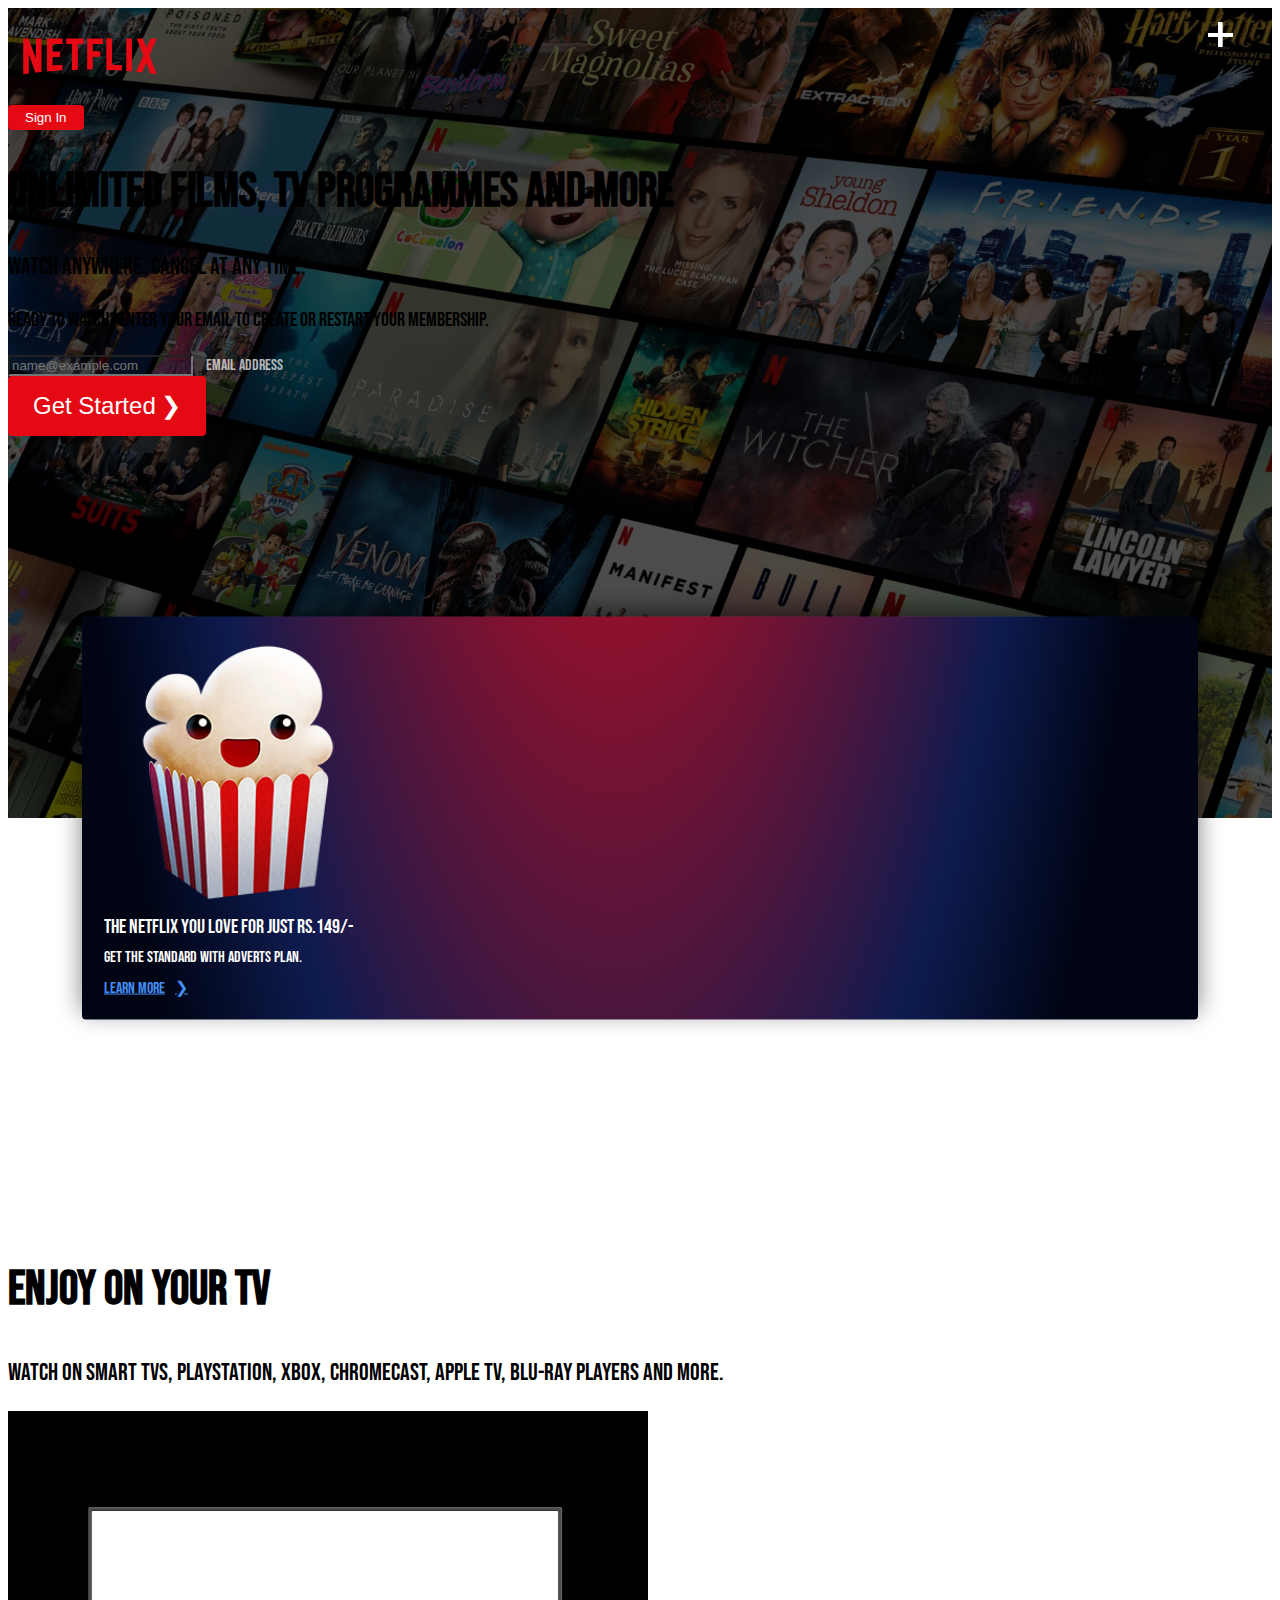
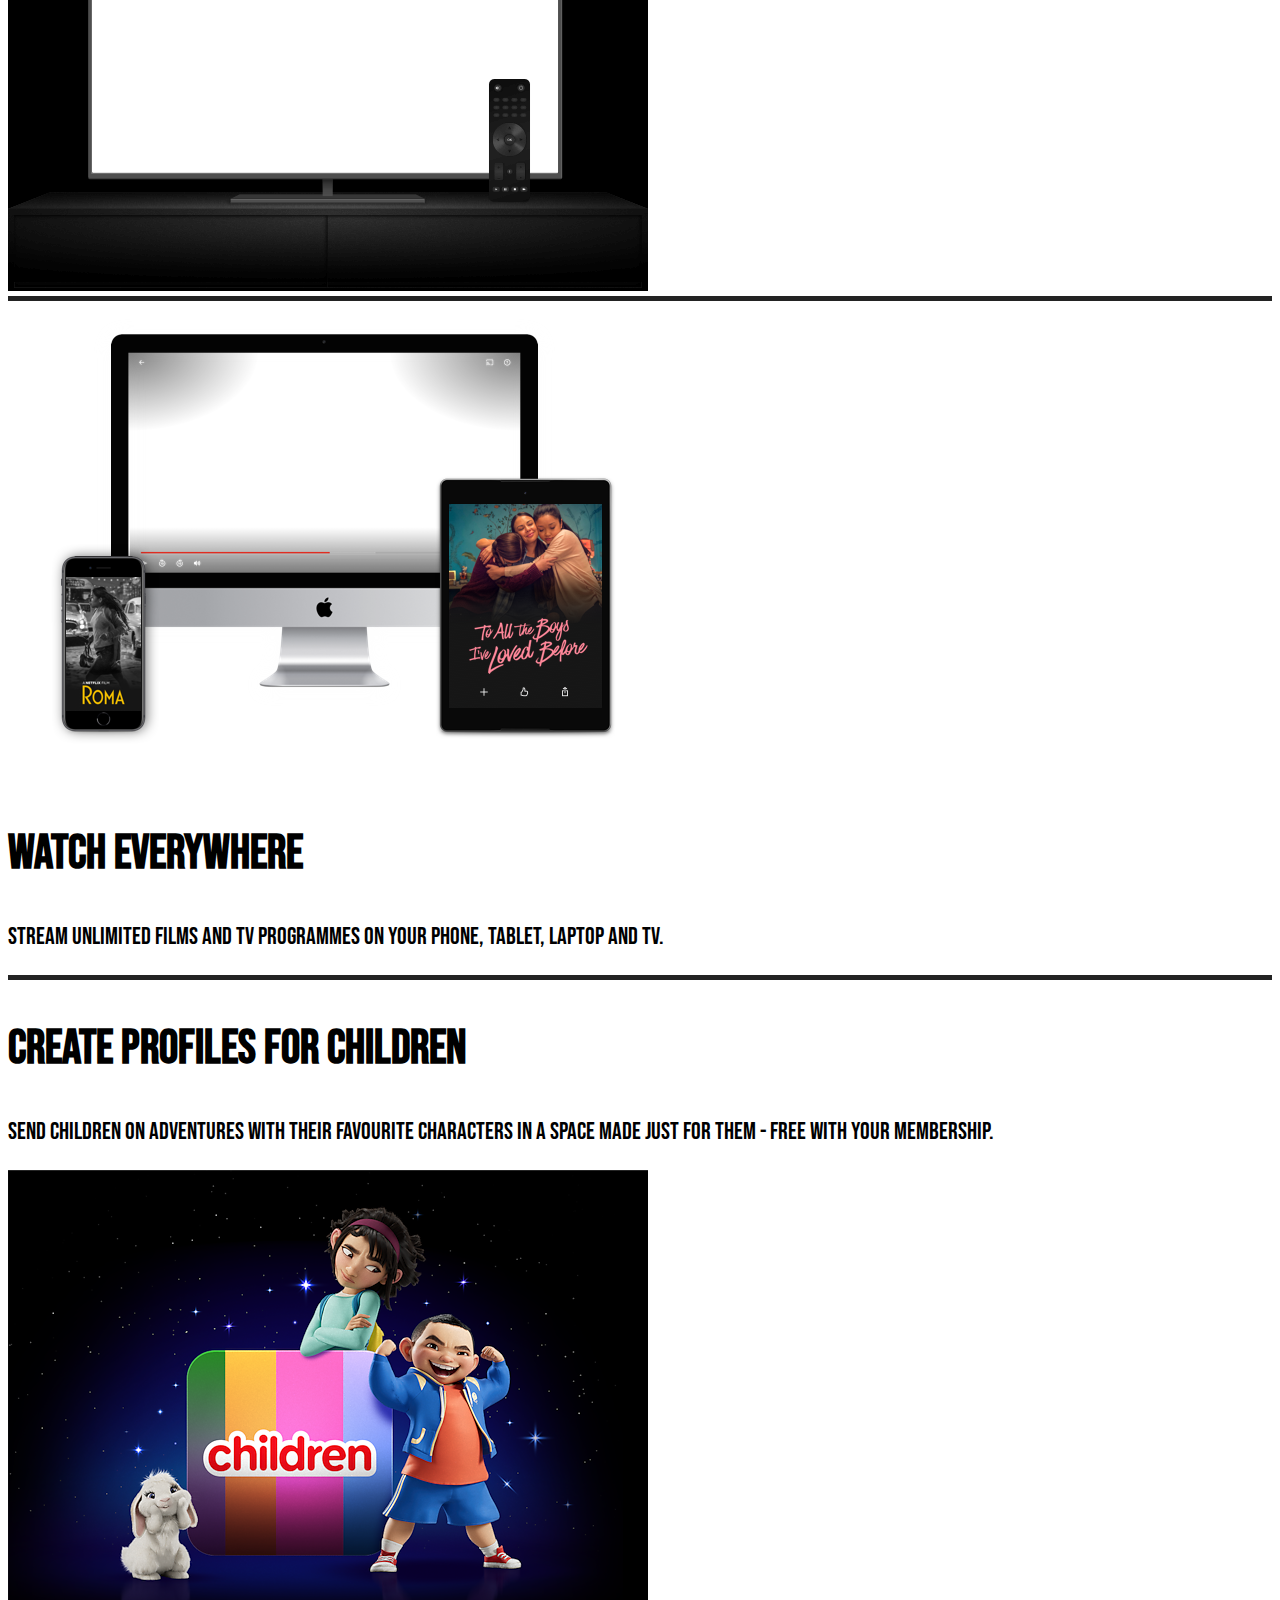
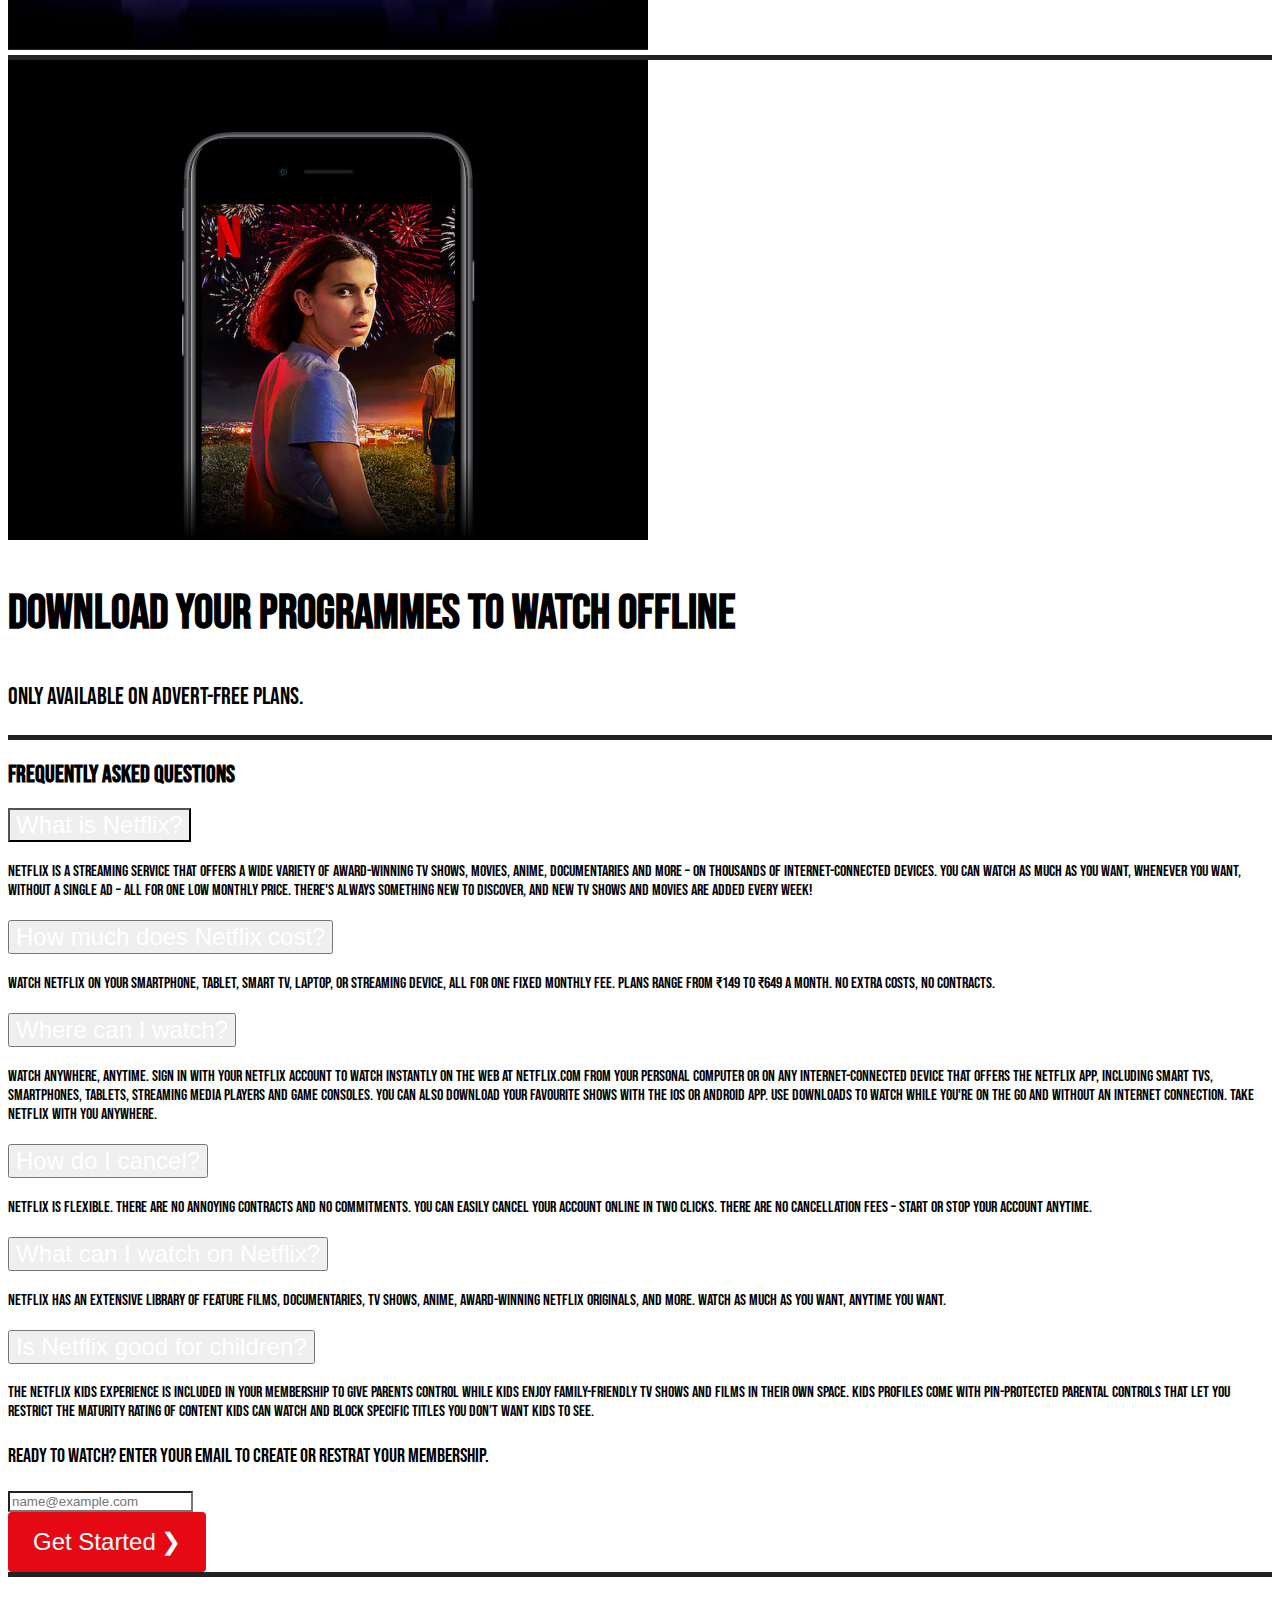
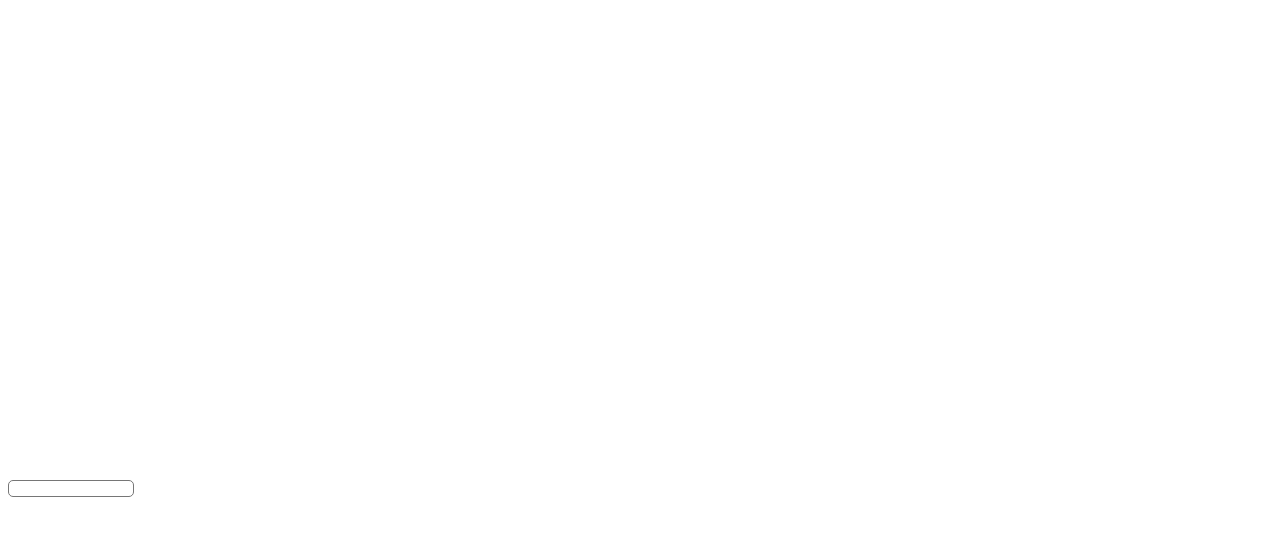
<file: index.html>
<!DOCTYPE html>
<html>

<head>
    <meta charset="utf-8">
    <meta http-equiv="X-UA-Compatible" content="IE=edge">
    <title>Netflix Clone</title>
    <meta name="description" content="">
    <meta name="viewport" content="width=device-width, initial-scale=1">
    <link rel="stylesheet" href="./style.css">
    <link href="https://cdn.jsdelivr.net/npm/bootstrap@5.3.1/dist/css/bootstrap.min.css" rel="stylesheet"
        integrity="sha384-4bw+/aepP/YC94hEpVNVgiZdgIC5+VKNBQNGCHeKRQN+PtmoHDEXuppvnDJzQIu9" crossorigin="anonymous">
    <link rel="preconnect" href="https://fonts.googleapis.com">
    <link rel="preconnect" href="https://fonts.gstatic.com" crossorigin>
    <link rel="icon" href="https://1000logos.net/wp-content/uploads/2017/05/Netflix-Logo-2006.png" type="image/png">
    <link href="https://fonts.googleapis.com/css2?family=Bebas+Neue&display=swap" rel="stylesheet">
</head>

<body>

    <header class="position-relative">
        <nav class="navbar navbar-expand">
            <div class="container">
                <img src="./assets/images/logo.png" alt="logo" draggable="false">
                <div class="collapse navbar-collapse justify-content-end" id="navbarSupportedContent">
                    <button type="button" class="red-btn fw-semibold"><a style="text-decoration: none; color: white;"
                            href="./sign-in.html">Sign In</a></button>
                </div>
            </div>
        </nav>

        <section class="hero container h-75 d-flex flex-column align-items-center justify-content-center">
            <h1 class="hero-title text-white text-center">Unlimited films, TV programmes and more</h1>
            <p class="hero-first-p text-white text-center">Watch anywhere. Cancel at any time.</p>
            <p class="hero-second-p text-white text-center">Ready to watch? Enter your email to create or restart your
                membership.</p>

            <form class="row g-3 d-flex align-items-center justify-content-center w-100 w-lg-75">
                <div class="form-floating col-auto">
                    <input type="email" class="form-control" id="floatingInput" placeholder="name@example.com">
                    <label for="floatingInput">Email address</label>
                </div>
                <div class="col-auto">
                    <button type="submit" class="get-started-btn red-btn fw-bold">Get Started</button>
                </div>
            </form>
        </section>
    </header>

    <section class="purple-section position-absolute d-flex justify-content-center">
        <div class="container-md d-row d-md-flex justify-content-center">
            <div class="d-flex align-items-center justify-content-end px-4 col-12 col-md-5">
                <img class="img-fluid" src="./assets/images/popcorn-logo.png" alt="popcorn" draggable="false">
            </div>
            <div class="d-flex flex-column justify-content-center col-12 col-md-7">
                <p>The Netflix you love for just Rs.149/-</p>
                <p>Get the Standard with adverts plan.</p>
                <a href="#">Learn More</a>
            </div>
        </div>
    </section>

    <section class="enjoy-section py-5 bg-black text-light">
        <div class="container d-flex row m-auto">
            <div class="d-flex flex-column justify-content-center col-12 col-lg-6">
                <h2 class="section-title text-center text-lg-start">Enjoy on your TV</h2>
                <p class="section-paragraph text-center text-lg-start">Watch on smart Tvs, PlayStation, Xbox,
                    Chromecast, Apple TV, Blu-Ray players and more.</p>
            </div>
            <div class="col-12 col-lg-6">
                <img class="img-fluid" src="./assets/images/tv.png" alt="tv" draggable="false">
            </div>
        </div>
    </section>

    <section class="watch-section py-5 bg-black text-light">
        <div class="container d-flex row m-auto">
            <div class="col-12 col-lg-6">
                <img class="img-fluid" src="./assets/images/mobile-img.png" alt="mobile" draggable="false">
            </div>
            <div class="d-flex flex-column justify-content-center col-12 col-lg-6 order-first order-lg-last">
                <h2 class="section-title text-center text-lg-start">Watch everywhere</h2>
                <p class="section-paragraph text-center text-lg-start">Stream unlimited films and TV programmes on your
                    phone, tablet, laptop and TV.</p>
            </div>
        </div>
    </section>

    <section class="children-section py-5 bg-black text-light">
        <div class="container d-flex row m-auto">
            <div class="d-flex flex-column justify-content-center col-12 col-lg-6">
                <h2 class="section-title text-center text-lg-start">Create profiles for children</h2>
                <p class="section-paragraph text-center text-lg-start">Send children on adventures with their favourite
                    characters in a space made just for them - free with your membership.</p>
            </div>
            <div class="col-12 col-lg-6">
                <img class="img-fluid" src="./assets/images/children-img.png" alt="children" draggable="false">
            </div>
        </div>
    </section>

    <section class="download-section py-5 bg-black text-light">
        <div class="container d-flex row m-auto">
            <div class="col-12 col-lg-6">
                <img class="img-fluid" src="./assets/images/download-img.jpg" draggable="false" alt="download">
            </div>
            <div class="d-flex flex-column justify-content-center col-12 col-lg-6 order-first order-lg-last">
                <h2 class="section-title text-center text-lg-start">Download your programmes to watch offline</h2>
                <p class="section-paragraph text-center text-lg-start">Only available on advert-free plans.</p>
            </div>
        </div>
    </section>

    <section class="faq-section py-5 bg-black text-light">
        <div class="container">
            <h2 class="text-center mb-4">Frequently Asked Questions</h2>
            <div class="accordion" id="accordionExample">
                <div class="accordion-item mb-2">
                    <h2 class="accordion-header">
                        <button class="accordion-button collapsed p-4" type="button" data-bs-toggle="collapse"
                            data-bs-target="#collapseOne" aria-expanded="false" aria-controls="collapseOne">
                            What is Netflix?
                        </button>
                    </h2>
                    <div id="collapseOne" class="accordion-collapse collapse" data-bs-parent="#accordionExample">
                        <div class="accordion-body">
                            Netflix is a streaming service that offers a wide variety of award-winning TV shows, movies,
                            anime, documentaries and more – on thousands of internet-connected devices.

                            You can watch as much as you want, whenever you want, without a single ad – all for one low
                            monthly price. There's always something new to discover, and new TV shows and movies are
                            added every week!
                        </div>
                    </div>
                </div>
                <div class="accordion-item mb-2">
                    <h2 class="accordion-header">
                        <button class="accordion-button collapsed p-4" type="button" data-bs-toggle="collapse"
                            data-bs-target="#collapseTwo" aria-expanded="false" aria-controls="collapseTwo">
                            How much does Netflix cost?
                        </button>
                    </h2>
                    <div id="collapseTwo" class="accordion-collapse collapse" data-bs-parent="#accordionExample">
                        <div class="accordion-body">
                            Watch Netflix on your smartphone, tablet, Smart TV, laptop, or streaming device, all for one
                            fixed monthly fee. Plans range from ₹149 to ₹649 a month. No extra costs, no contracts.
                        </div>
                    </div>
                </div>
                <div class="accordion-item mb-2">
                    <h2 class="accordion-header">
                        <button class="accordion-button collapsed p-4" type="button" data-bs-toggle="collapse"
                            data-bs-target="#collapseThree" aria-expanded="false" aria-controls="collapseThree">
                            Where can I watch?
                        </button>
                    </h2>
                    <div id="collapseThree" class="accordion-collapse collapse" data-bs-parent="#accordionExample">
                        <div class="accordion-body">
                            Watch anywhere, anytime. Sign in with your Netflix account to watch instantly on the web at
                            netflix.com from your personal computer or on any internet-connected device that offers the
                            Netflix app, including smart TVs, smartphones, tablets, streaming media players and game
                            consoles.

                            You can also download your favourite shows with the iOS or Android app. Use downloads to
                            watch while you're on the go and without an internet connection. Take Netflix with you
                            anywhere.
                        </div>
                    </div>
                </div>
                <div class="accordion-item mb-2">
                    <h2 class="accordion-header">
                        <button class="accordion-button collapsed p-4" type="button" data-bs-toggle="collapse"
                            data-bs-target="#collapseFour" aria-expanded="false" aria-controls="collapseFour">
                            How do I cancel?
                        </button>
                    </h2>
                    <div id="collapseFour" class="accordion-collapse collapse" data-bs-parent="#accordionExample">
                        <div class="accordion-body">
                            Netflix is flexible. There are no annoying contracts and no commitments. You can easily
                            cancel your account online in two clicks. There are no cancellation fees – start or stop
                            your account anytime.
                        </div>
                    </div>
                </div>
                <div class="accordion-item mb-2">
                    <h2 class="accordion-header">
                        <button class="accordion-button collapsed p-4" type="button" data-bs-toggle="collapse"
                            data-bs-target="#collapseFive" aria-expanded="false" aria-controls="collapseFive">
                            What can I watch on Netflix?
                        </button>
                    </h2>
                    <div id="collapseFive" class="accordion-collapse collapse" data-bs-parent="#accordionExample">
                        <div class="accordion-body">
                            Netflix has an extensive library of feature films, documentaries, TV shows, anime,
                            award-winning Netflix originals, and more. Watch as much as you want, anytime you want.
                        </div>
                    </div>
                </div>
                <div class="accordion-item mb-2">
                    <h2 class="accordion-header">
                        <button class="accordion-button collapsed p-4" type="button" data-bs-toggle="collapse"
                            data-bs-target="#collapseSix" aria-expanded="false" aria-controls="collapseSix">
                            Is Netflix good for children?
                        </button>
                    </h2>
                    <div id="collapseSix" class="accordion-collapse collapse" data-bs-parent="#accordionExample">
                        <div class="accordion-body">
                            The Netflix Kids experience is included in your membership to give parents control while
                            kids enjoy family-friendly TV shows and films in their own space.

                            Kids profiles come with PIN-protected parental controls that let you restrict the maturity
                            rating of content kids can watch and block specific titles you don’t want kids to see.
                        </div>
                    </div>
                </div>
            </div>

            <h3 class="text-center mt-5">
                Ready to watch? Enter your email to create or restrat your membership.
            </h3>
            <form class="row g-3 d-flex align-items-center justify-content-center w-100 w-lg-75 m-auto">
                <div class="form-floating col-auto">
                    <input type="email" class="form-control" id="floatingInput" placeholder="name@example.com">
                    <label for="floatingInput">Email address</label>
                </div>
                <div class="col-auto">
                    <button type="submit" class="get-started-btn red-btn fw-bold">Get Started</button>
                </div>
            </form>
        </div>
    </section>

    <footer class="py-5 bg-black text-light">
        <div class="container">
            <div>
                <p>Questions? Call <a href="#"> 000-800-919-1743</a></p>
            </div>
            <div class="row">
                <div class="col-12 col-sm-4">
                    <ul>
                        <li class="mb-2">
                            <a href="./FAQ.html">FAQ</a>
                        </li>
                        <li class="mb-2">
                            <a href="#">Media Center</a>
                        </li>
                        <li class="mb-2">
                            <a href="#">Netflix Shop</a>
                        </li>
                        <li class="mb-2">
                            <a href="#">Ways to Watch</a>
                        </li>
                        <li class="mb-2">
                            <a href="#">Cookie Preferences</a>
                        </li>
                        <li class="mb-2">
                            <a href="#">Speed Text</a>
                        </li>
                        <li class="mb-2">
                            <a href="#">Only on Netflix</a>
                        </li>
                    </ul>
                </div>
                <div class="col-12 col-sm-4">
                    <ul>
                        <li class="mb-2">
                            <a href="#">Help Center</a>
                        </li>
                        <li class="mb-2">
                            <a href="#">Investor Relations</a>
                        </li>
                        <li class="mb-2">
                            <a href="#">Redeem gift cards</a>
                        </li>
                        <li class="mb-2">
                            <a href="#">Terms of Use</a>
                        </li>
                        <li class="mb-2">
                            <a href="#">Corporate Information</a>
                        </li>
                        <li class="mb-2">
                            <a href="#">Legal Guarantee</a>
                        </li>
                        <li class="mb-2">
                            <a href="#">Advert ChoiCes</a>
                        </li>
                    </ul>
                </div>
                <div class="col-12 col-sm-4">
                    <ul>
                        <li class="mb-2">
                            <a href="#">Account</a>
                        </li>
                        <li class="mb-2">
                            <a href="#">Jobs</a>
                        </li>
                        <li class="mb-2">
                            <a href="#">Buy Gift Cards</a>
                        </li>
                        <li class="mb-2">
                            <a href="#">Privacy</a>
                        </li>
                        <li class="mb-2">
                            <a href="#">Contact us</a>
                        </li>
                        <li class="mb-2">
                            <a href="#">Legal Notices</a>
                        </li>
                    </ul>
                </div>
            </div>
            <div class="py-3">
                <div class="position-absolute">
                    <img class="position-absolute" width="17" src="./assets/images/globe-icon.png" alt="globe">
                </div>
                <div class="position-absolute">
                    <div class="arrow-down position-absolute"></div>
                </div>
                <select class="position-relative py-1" name="" id="">
                    <option value="">English</option>
                </select>
            </div>
            <p>Netflix United Kingdom</p>
        </div>
    </footer>

    <script src="" async defer></script>
    <script src="https://cdn.jsdelivr.net/npm/bootstrap@5.3.1/dist/js/bootstrap.bundle.min.js"
        integrity="sha384-HwwvtgBNo3bZJJLYd8oVXjrBZt8cqVSpeBNS5n7C8IVInixGAoxmnlMuBnhbgrkm"
        crossorigin="anonymous"></script>
</body>

</html>
</file>
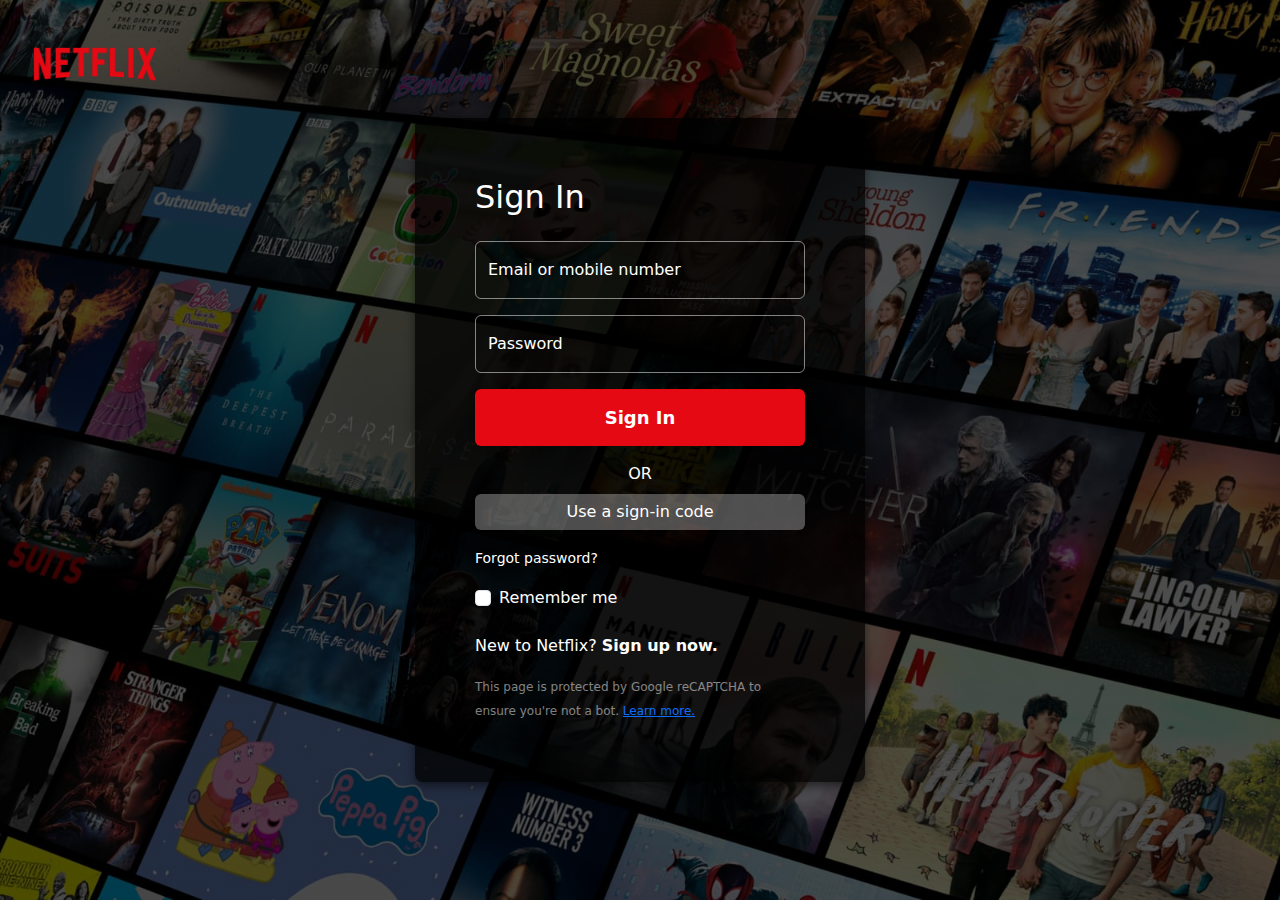
<file: sign-in.html>
<!DOCTYPE html>
<html lang="en">

<head>
    <meta charset="UTF-8">
    <meta name="viewport" content="width=device-width, initial-scale=1.0">
    <title>Netflix Login</title>
    <link rel="icon" href="https://1000logos.net/wp-content/uploads/2017/05/Netflix-Logo-2006.png" type="image/png">
    <link rel="stylesheet" href="https://cdn.jsdelivr.net/npm/bootstrap@5.3.0/dist/css/bootstrap.min.css">
    <style>
        body {
            background: linear-gradient(rgba(0, 0, 0, 0.6), rgba(0, 0, 0, 0.6)),
                url(./assets/images/header-img.jpg) center/cover no-repeat;
            color: #fff;
        }

        .netflix-logo {
            position: absolute;
            top: 20px;
            left: 20px;
            width: 150px;
        }

        .login-container {
            max-width: 450px;
            background: rgba(0, 0, 0, 0.75);
            padding: 60px;
            border-radius: 8px;
            box-shadow: 0 4px 10px rgba(0, 0, 0, 0.5);
        }

        /* Floating Labels */
        .form-floating .form-control {
            background: transparent !important;
            color: white;
            border: 1px solid rgba(255, 255, 255, 0.5);
            padding: 15px;
            box-shadow: none;
        }

        /* Button Styling */
        .btn-netflix {
            background: #e50914;
            border: none;
            font-size: 18px;
            font-weight: bold;
            padding: 15px;
            transition: 0.3s;
        }

        .btn-netflix:hover {
            background: #f6121d;
        }

        /* Sign-in Code Button */
        .btn-secondary {
            background: rgba(255, 255, 255, 0.3);
            border: none;
        }

        .btn-secondary:hover {
            background: rgba(255, 255, 255, 0.5);
        }

        /* Forgot Password Link */
        .forgot-password {
            text-decoration: none;
            font-size: 14px;
        }

        .forgot-password:hover {
            text-decoration: underline;
        }

        /* Signup Section */
        .signup-link a {
            text-decoration: none;
        }

        .signup-link a:hover {
            text-decoration: underline;
        }

        /* ReCAPTCHA Text */
        .text-white-50 {
            font-size: 12px;
        }



        form .form-floating>.form-control:focus~label {
            color: rgba(255, 255, 255, 0.7);
        }

        form .form-floating>.form-control:focus~label::after {
            background-color: transparent;
        }
    </style>
</head>

<body>
    <img src="./assets/images/logo.png" alt="Netflix Logo" class="netflix-logo" draggable="false">
    <div class="container d-flex justify-content-center align-items-center vh-100">
        <div class="login-container text-center">
            <h2 class="mb-4 text-start">Sign In</h2>
            <form>
                <!-- Email Input with Floating Label -->
                <div class="form-floating mb-3">
                    <input type="email" class="form-control" id="floatingEmail" placeholder="Email or mobile number"
                        required>
                    <label for="floatingEmail">Email or mobile number</label>
                </div>

                <!-- Password Input with Floating Label -->
                <div class="form-floating mb-3">
                    <input type="password" class="form-control" id="floatingPassword" placeholder="Password" required>
                    <label for="floatingPassword">Password</label>
                </div>

                <!-- Sign In Button -->
                <button type="submit" class="btn btn-netflix w-100 text-white">Sign In</button>

                <div class="mt-3">OR</div>

                <!-- Sign-in Code -->
                <button type="button" class="btn btn-secondary w-100 mt-2">Use a sign-in code</button>

                <!-- Forgot Password -->
                <div class="mt-3 text-start">
                    <a href="#" class="forgot-password text-secondary text-white">Forgot password?</a>
                </div>

                <!-- Remember Me -->
                <div class="form-check mt-3 text-start">
                    <input type="checkbox" class="form-check-input" id="rememberMe">
                    <label class="form-check-label" for="rememberMe">Remember me</label>
                </div>
            </form>

            <!-- Signup & ReCAPTCHA -->
            <div class="mt-4 text-start">
                <p class="signup-link">New to Netflix? <a href="#" class="text-white fw-bold">Sign up now.</a></p>
                <small class="text-white-50">
                    This page is protected by Google reCAPTCHA to ensure you're not a bot.
                    <a href="#" class="text-primary">Learn more.</a>
                </small>
            </div>
        </div>
    </div>
</body>

</html>
</file>
<file: style.css>
body {
    font-family: 'Bebas Neue', sans-serif;
}

header {
    background-image: linear-gradient(rgba(0,0,0,.6),rgba(0,0,0,.6)),url(./assets/images/header-img.jpg);
    background-size: cover;
    background-position: 50%;
    height: 90vh;
}

/* navbar */

nav img {
    width: 13%;
}

.red-btn {
    background: rgb(229, 9, 20);
    color: #fff;
    border: 0;
    border-radius: 0.25rem;
    padding: 5px 17px;
}

.red-btn:hover {
    background: rgb(193, 17, 25);
}

/* hero section */

.hero-title {
    font-size: 3rem;
    font-weight: 900;
}

.hero-first-p {
    font-size: 1.5rem;
    font-weight: 400;
}

.hero-second-p {
    font-size: 1.25rem;
    font-weight: 400;
    line-height: 1.875rem;
}

form {
    width: 60%;
}

form #floatingInput {
    color: #fff;
}

form .form-control:focus {
    border-color: #fff;
    box-shadow: none;
    border-width: medium;
}

form .form-floating>.form-control:focus~label {
    color: rgba(255, 255, 255, 0.7);
}

form .form-floating>.form-control:focus~label::after {
    background-color: transparent;
}

form .form-floating {
    width: 50%;
}

form #floatingInput {
    background: transparent;
}

form label {
    color: rgba(255, 255, 255, 0.7);
    margin-left: 10px;
}

.get-started-btn {
    height: 60px;
    font-size: 1.5rem;
    padding-right: 25px;
    padding-left: 25px;
}

.get-started-btn::after {
    content: "\276F";
    margin-left: 5px;
}
/* purple section */

.purple-section {
    transform: translateY(-50%);
    width: 100%;
}

.purple-section .container-md {
    background: radial-gradient(51.39% 511.66% at 47.68% -217.91%, #ff9900 0%, #e50914 17.27%, #0e1b4f 79.44%, #000413 100%);
    box-shadow: 0px -8px 25px rgba(0, 0, 0, 0.5);
    border-radius: 4px;
    margin: 0 74px;
    color: #fff;
    padding: 22px;
}

.purple-section img {
    width: 25%;
    height: fit-content;
}

.purple-section p:first-of-type {
    font-size: 20px;
    font-weight: 500;
    line-height: 30px;
    margin: 0;
}

.purple-section p:last-of-type {
    font-size: 16px;
    line-height: 24px;
    margin-top: 4px;
    margin-bottom: 8px;
}

.purple-section a {
    color: #448ef4;
    font-weight: 500;
}

.purple-section a::after {
    content: "\276F";
    margin-left: 10px;
}

/* enjoy section */

.section-title {
    font-size: 3rem;
    font-weight: 900;
}

.section-paragraph {
    font-size: 1.5rem;
    font-weight: 400;
}

.watch-section,
.download-section {
    border-top: 5px solid #232323;
    border-bottom: 5px solid #232323;
}
/* faq section */

.faq-section h3 {
    font-size: 1.25rem;
    font-weight: 400;
    line-height: 1.875rem;
}

.faq-section button {
    color: #fff;
    font-size: 24px;
    font-weight: 400;
}

.faq-section .accordion {
    --bs-accordion-color: rgb(255, 255, 255);
    --bs-accordion-bg: rgb(45, 45, 45);
    --bs-accordion-border-color: none;
    --bs-accordion-border-radius: none;
}

.faq-section .accordion-item:first-of-type .accordion-button {
    border-top-left-radius: 0;
    border-top-right-radius: 0;
}

.faq-section .accordion-button:focus {
    border: none;
    box-shadow: none;
}

.faq-section .accordion-button:hover {
    background-color: rgb(65,65,65);
}

.faq-section .accordion-button:not(.collapsed) {
    background-color: rgb(65,65,65);
    color: rgb(255,255,255);
}

.faq-section .accordion-button::after {
    content: "+";
    background-image: none;
    position: absolute;
    height: 30px;
    font-size: 50px;
    top: 5px;
    right: 45px;
}

.faq-section .accordion-button:not(.collapsed)::after {
    background-image: none;
    transform: none;
    content: "\00d7";
}
/* footer */

footer {
    border-top: 5px solid #232323;
}

footer p,
footer a {
    color: rgba(255, 255, 255, 0.7);
    font-size: 0.875rem;
    font-weight: 400;
}

footer ul {
    padding-left: 0;
}

footer li {
    list-style-type: none;
}

footer select {
    background: transparent;
    color: #fff;
    padding-left: 40px;
    padding-right: 40px;
    appearance: none;
    border-radius: 5px;
}

footer img {
    filter: invert();
    top: 8px;
    left: 12px;
}

footer .arrow-down {
    width: 0;
    height: 0;
    border-left: 5px solid transparent;
    border-right: 5px solid transparent;
    border-top: 5px solid #fff;
    top: 15px;
    right: -115px;
}

/* mobile */

@media only screen and (max-width: 992px) {
    nav img {
        width: 17%;
    }

    .hero-title,
    .section-title {
        font-size: 2rem;
        font-weight: 700;
    }

    .hero-first-p,
    .hero-second-p,
    .section-paragraph,
    .faq-section h3 {
        font-size: 1.125rem;
    }

    .purple-section img {
        width: 50%;
    }

    .enjoy-section .container {
        padding-top: 5rem;
    }
}

@media only screen and (max-width: 768px) {
    nav img {
        width: 25%;
    }

    header {
        height: 100vh;
    }

    .purple-section .container-md {
        background: radial-gradient(120.35% 220% at 49.86% -6.29%, #e50914 0%, #0e1b4f 46.15%, #0d1121 100%);
        padding-top: 4rem;
        margin: 0 24px;
    }

    .purple-section img {
        position: fixed;
        width: 15%;
        top: -50px;
        left: 45px;
    }
}

@media only screen and (max-width: 576px) {
    nav img {
        width: 35%;
    }

    header {
        height: 110vh;
    }

    form .form-floating {
        width: 90%;
    }

    .purple-section img {
        width: 20%;
        top: -45px;
    }
}
</file>
